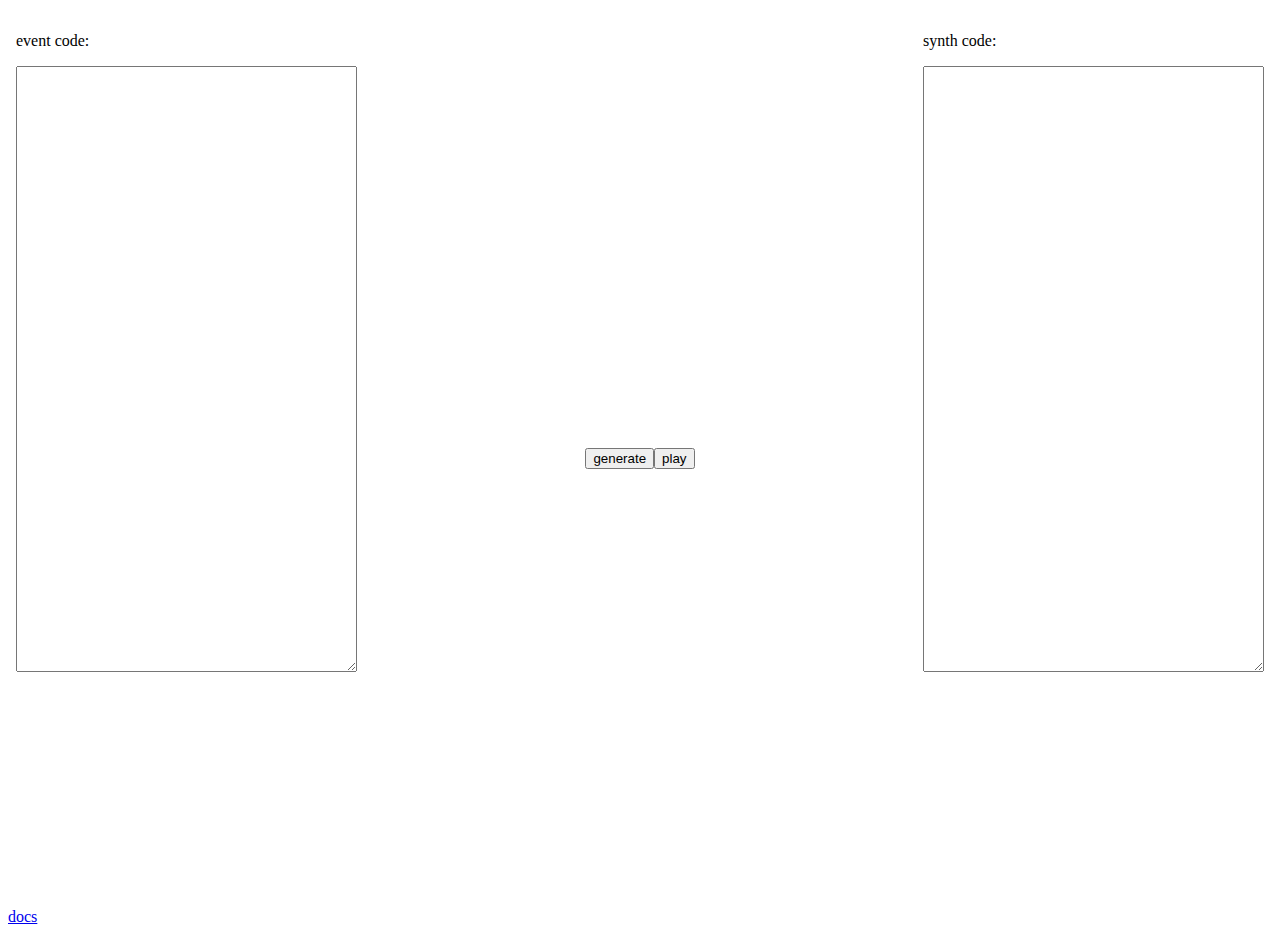
<file: index.html>
<!DOCTYPE html>
<html lang="en">
  <head>
    <title>synth</title>
    <link rel="stylesheet" href="style.css" />
    <script src="nodes.js" defer></script>
    <script src="main.js" defer></script>
  </head>
  <body>
    <div class="l">
      <p>
        event code:
      </p>
      <textarea id="evts" cols="40" rows="40"></textarea>
    </div>
    <div class="r">
      <p>
        synth code:
      </p>
      <textarea id="graph" cols="40" rows="40"></textarea>
    </div>
    <div class="c">
      <button onclick="generate()">generate</button>
      <button onclick="play()">play</button>
    </div>
    <a href="./docs.html">docs</a>
  </body>
</html>
</file>
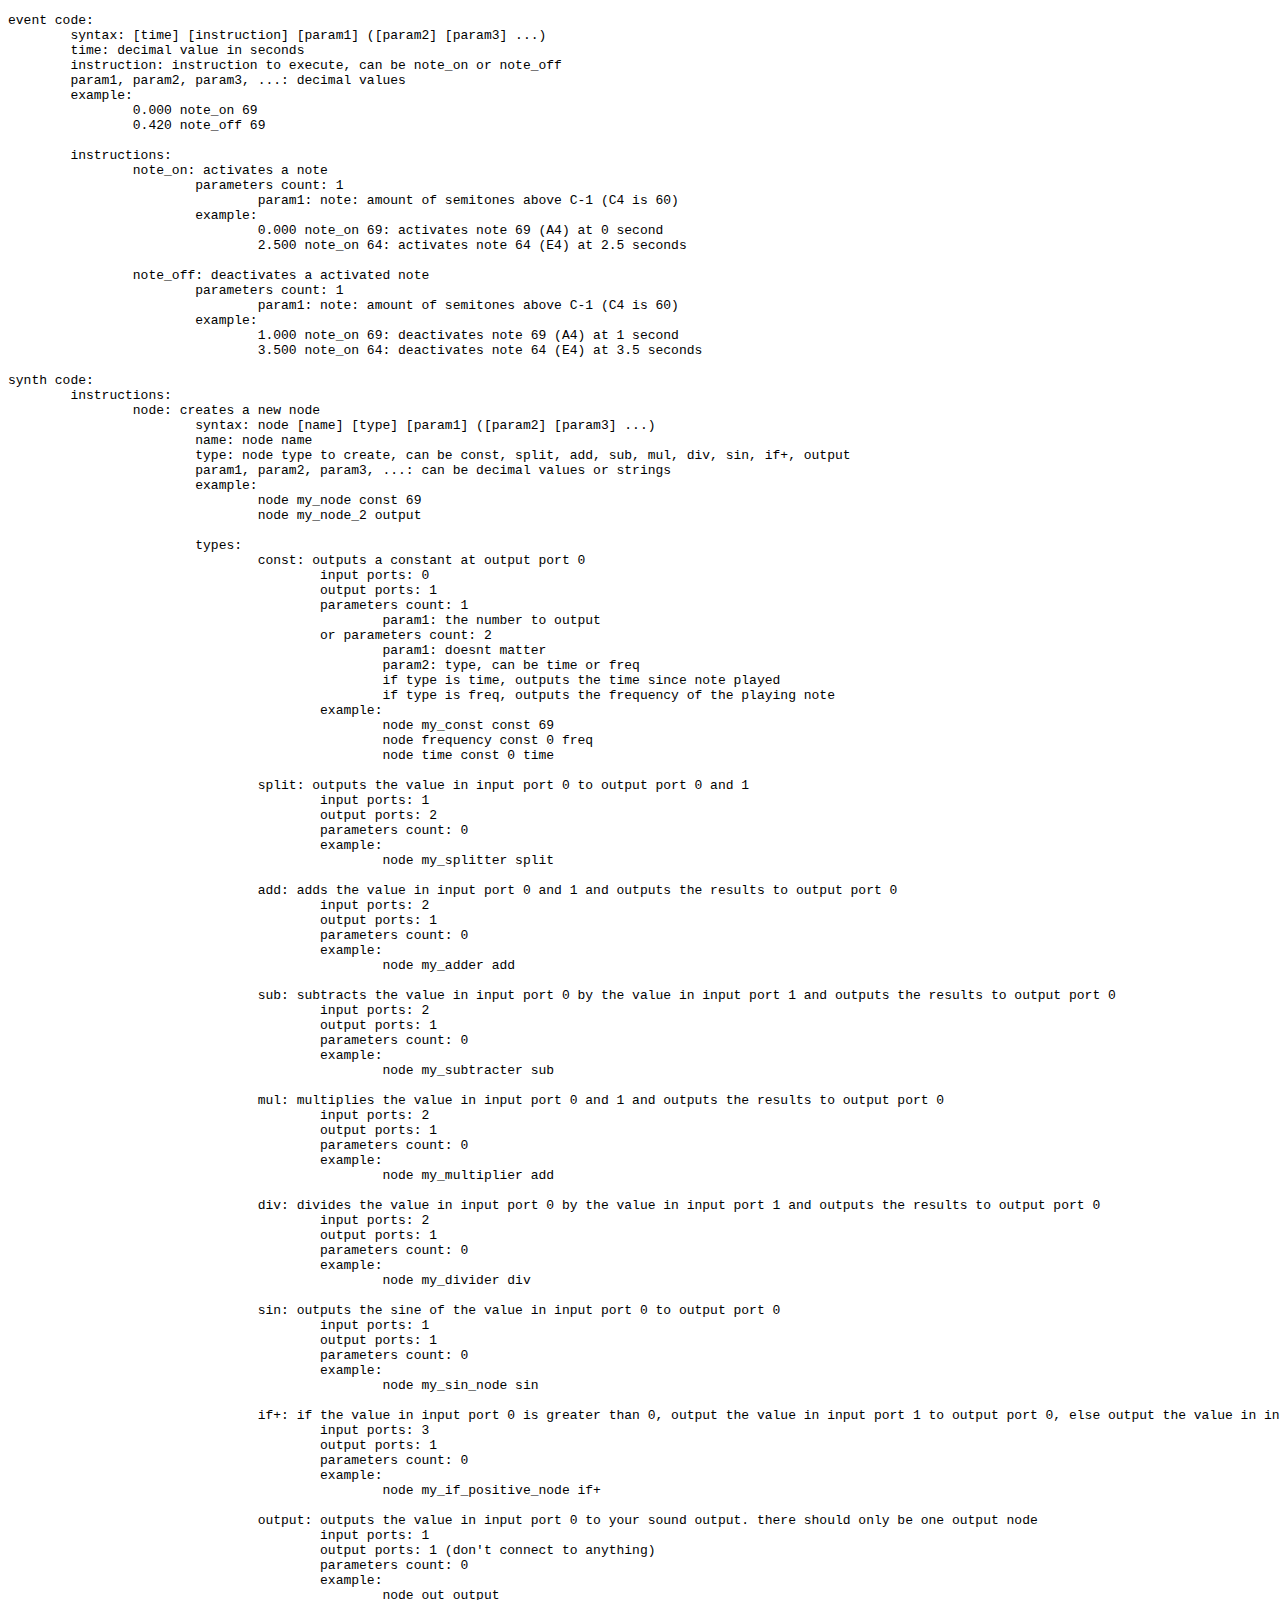
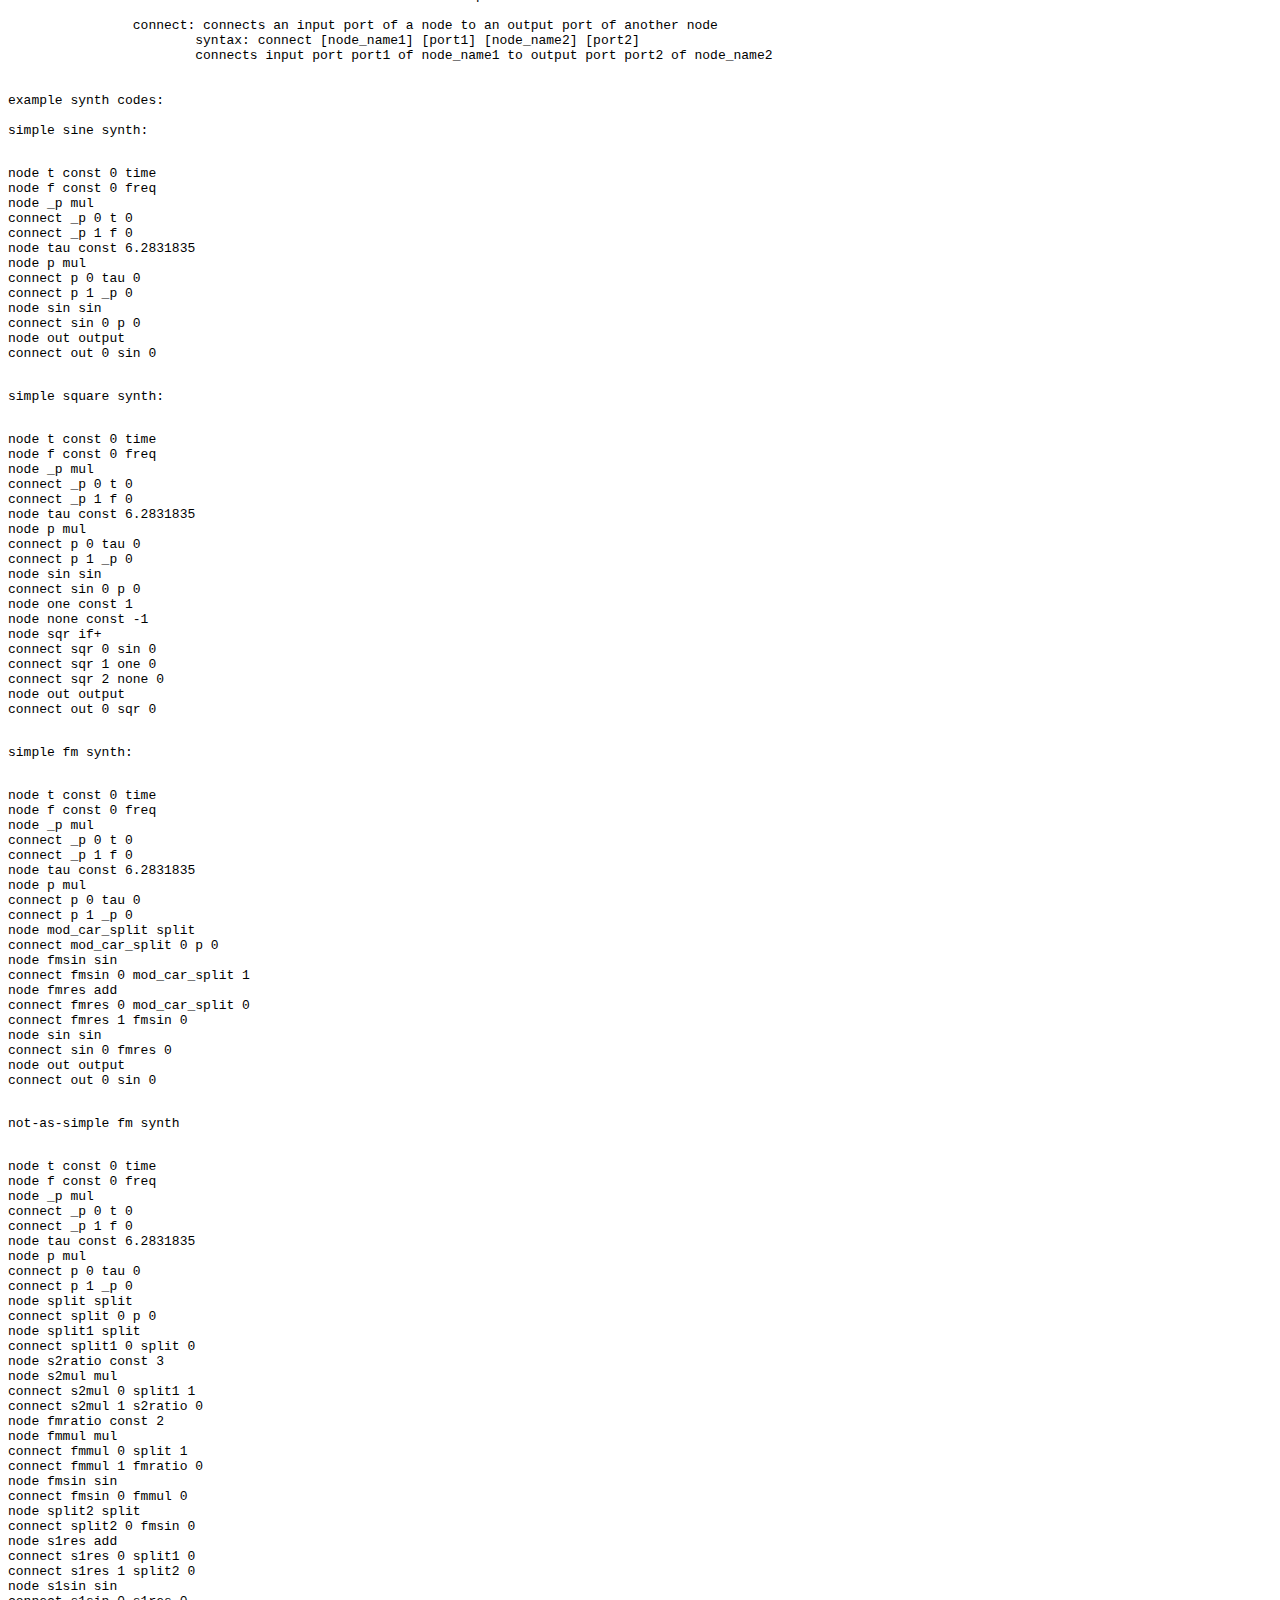
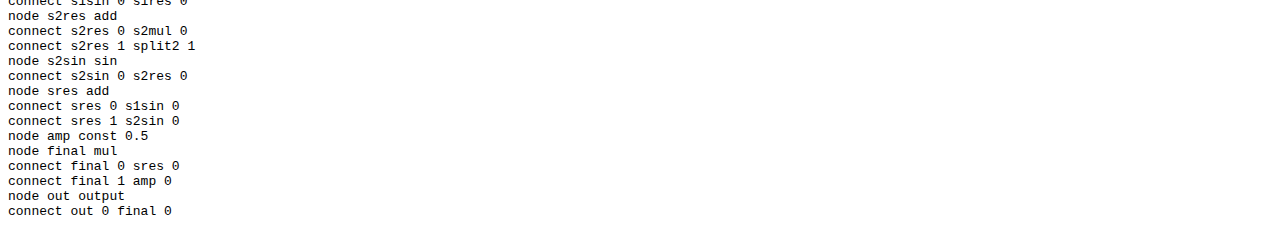
<file: docs.html>
<!DOCTYPE html>
<html lang="en">
  <head>
    <title>synth documentation</title>
  </head>
  <body>
    <pre>
event code:
        syntax: [time] [instruction] [param1] ([param2] [param3] ...)
        time: decimal value in seconds
        instruction: instruction to execute, can be note_on or note_off
        param1, param2, param3, ...: decimal values
        example:
                0.000 note_on 69
                0.420 note_off 69

        instructions:
                note_on: activates a note
                        parameters count: 1
                                param1: note: amount of semitones above C-1 (C4 is 60)
                        example:
                                0.000 note_on 69: activates note 69 (A4) at 0 second
                                2.500 note_on 64: activates note 64 (E4) at 2.5 seconds

                note_off: deactivates a activated note
                        parameters count: 1
                                param1: note: amount of semitones above C-1 (C4 is 60)
                        example:
                                1.000 note_on 69: deactivates note 69 (A4) at 1 second
                                3.500 note_on 64: deactivates note 64 (E4) at 3.5 seconds

synth code:
        instructions:
                node: creates a new node
                        syntax: node [name] [type] [param1] ([param2] [param3] ...)
                        name: node name
                        type: node type to create, can be const, split, add, sub, mul, div, sin, if+, output
                        param1, param2, param3, ...: can be decimal values or strings
                        example:
                                node my_node const 69
                                node my_node_2 output

                        types:
                                const: outputs a constant at output port 0
                                        input ports: 0
                                        output ports: 1
                                        parameters count: 1
                                                param1: the number to output
                                        or parameters count: 2
                                                param1: doesnt matter
                                                param2: type, can be time or freq
                                                if type is time, outputs the time since note played
                                                if type is freq, outputs the frequency of the playing note
                                        example:
                                                node my_const const 69
                                                node frequency const 0 freq
                                                node time const 0 time

                                split: outputs the value in input port 0 to output port 0 and 1
                                        input ports: 1
                                        output ports: 2
                                        parameters count: 0
                                        example:
                                                node my_splitter split

                                add: adds the value in input port 0 and 1 and outputs the results to output port 0
                                        input ports: 2
                                        output ports: 1
                                        parameters count: 0
                                        example:
                                                node my_adder add

                                sub: subtracts the value in input port 0 by the value in input port 1 and outputs the results to output port 0
                                        input ports: 2
                                        output ports: 1
                                        parameters count: 0
                                        example:
                                                node my_subtracter sub

                                mul: multiplies the value in input port 0 and 1 and outputs the results to output port 0
                                        input ports: 2
                                        output ports: 1
                                        parameters count: 0
                                        example:
                                                node my_multiplier add

                                div: divides the value in input port 0 by the value in input port 1 and outputs the results to output port 0
                                        input ports: 2
                                        output ports: 1
                                        parameters count: 0
                                        example:
                                                node my_divider div

                                sin: outputs the sine of the value in input port 0 to output port 0
                                        input ports: 1
                                        output ports: 1
                                        parameters count: 0
                                        example:
                                                node my_sin_node sin

                                if+: if the value in input port 0 is greater than 0, output the value in input port 1 to output port 0, else output the value in input port 2 to output port 0
                                        input ports: 3
                                        output ports: 1
                                        parameters count: 0
                                        example:
                                                node my_if_positive_node if+

                                output: outputs the value in input port 0 to your sound output. there should only be one output node
                                        input ports: 1
                                        output ports: 1 (don't connect to anything)
                                        parameters count: 0
                                        example:
                                                node out output

                connect: connects an input port of a node to an output port of another node
                        syntax: connect [node_name1] [port1] [node_name2] [port2]
                        connects input port port1 of node_name1 to output port port2 of node_name2


example synth codes:

simple sine synth:
    </pre>
    <pre class="code">
node t const 0 time
node f const 0 freq
node _p mul
connect _p 0 t 0
connect _p 1 f 0
node tau const 6.2831835
node p mul
connect p 0 tau 0
connect p 1 _p 0
node sin sin
connect sin 0 p 0
node out output
connect out 0 sin 0
    </pre>
    <pre>
simple square synth:
    </pre>
    <pre class="code">
node t const 0 time
node f const 0 freq
node _p mul
connect _p 0 t 0
connect _p 1 f 0
node tau const 6.2831835
node p mul
connect p 0 tau 0
connect p 1 _p 0
node sin sin
connect sin 0 p 0
node one const 1
node none const -1
node sqr if+
connect sqr 0 sin 0
connect sqr 1 one 0
connect sqr 2 none 0
node out output
connect out 0 sqr 0
    </pre>
    <pre>
simple fm synth:
    </pre>
    <pre class="code">
node t const 0 time
node f const 0 freq
node _p mul
connect _p 0 t 0
connect _p 1 f 0
node tau const 6.2831835
node p mul
connect p 0 tau 0
connect p 1 _p 0
node mod_car_split split
connect mod_car_split 0 p 0
node fmsin sin
connect fmsin 0 mod_car_split 1
node fmres add
connect fmres 0 mod_car_split 0
connect fmres 1 fmsin 0
node sin sin
connect sin 0 fmres 0
node out output
connect out 0 sin 0
    </pre>
    <pre>
not-as-simple fm synth
    </pre>
    <pre class="code">
node t const 0 time
node f const 0 freq
node _p mul
connect _p 0 t 0
connect _p 1 f 0
node tau const 6.2831835
node p mul
connect p 0 tau 0
connect p 1 _p 0
node split split
connect split 0 p 0
node split1 split
connect split1 0 split 0
node s2ratio const 3
node s2mul mul
connect s2mul 0 split1 1
connect s2mul 1 s2ratio 0
node fmratio const 2
node fmmul mul
connect fmmul 0 split 1
connect fmmul 1 fmratio 0
node fmsin sin
connect fmsin 0 fmmul 0
node split2 split
connect split2 0 fmsin 0
node s1res add
connect s1res 0 split1 0
connect s1res 1 split2 0
node s1sin sin
connect s1sin 0 s1res 0
node s2res add
connect s2res 0 s2mul 0
connect s2res 1 split2 1
node s2sin sin
connect s2sin 0 s2res 0
node sres add
connect sres 0 s1sin 0
connect sres 1 s2sin 0
node amp const 0.5
node final mul
connect final 0 sres 0
connect final 1 amp 0
node out output
connect out 0 final 0
    </pre>
  </body>
</html>
</file>
<file: style.css>
.l {
  position: absolute;
  left: 1em;
  top: 1em;
}

.r {
  position: absolute;
  right: 1em;
  top: 1em;
}

.c {
  display: flex;
  justify-content: center;
  align-items: center;
  text-align: center;
  min-height: 100vh;
}

.b {
  position: absolute;
  bottom: 1em;
}
</file>
